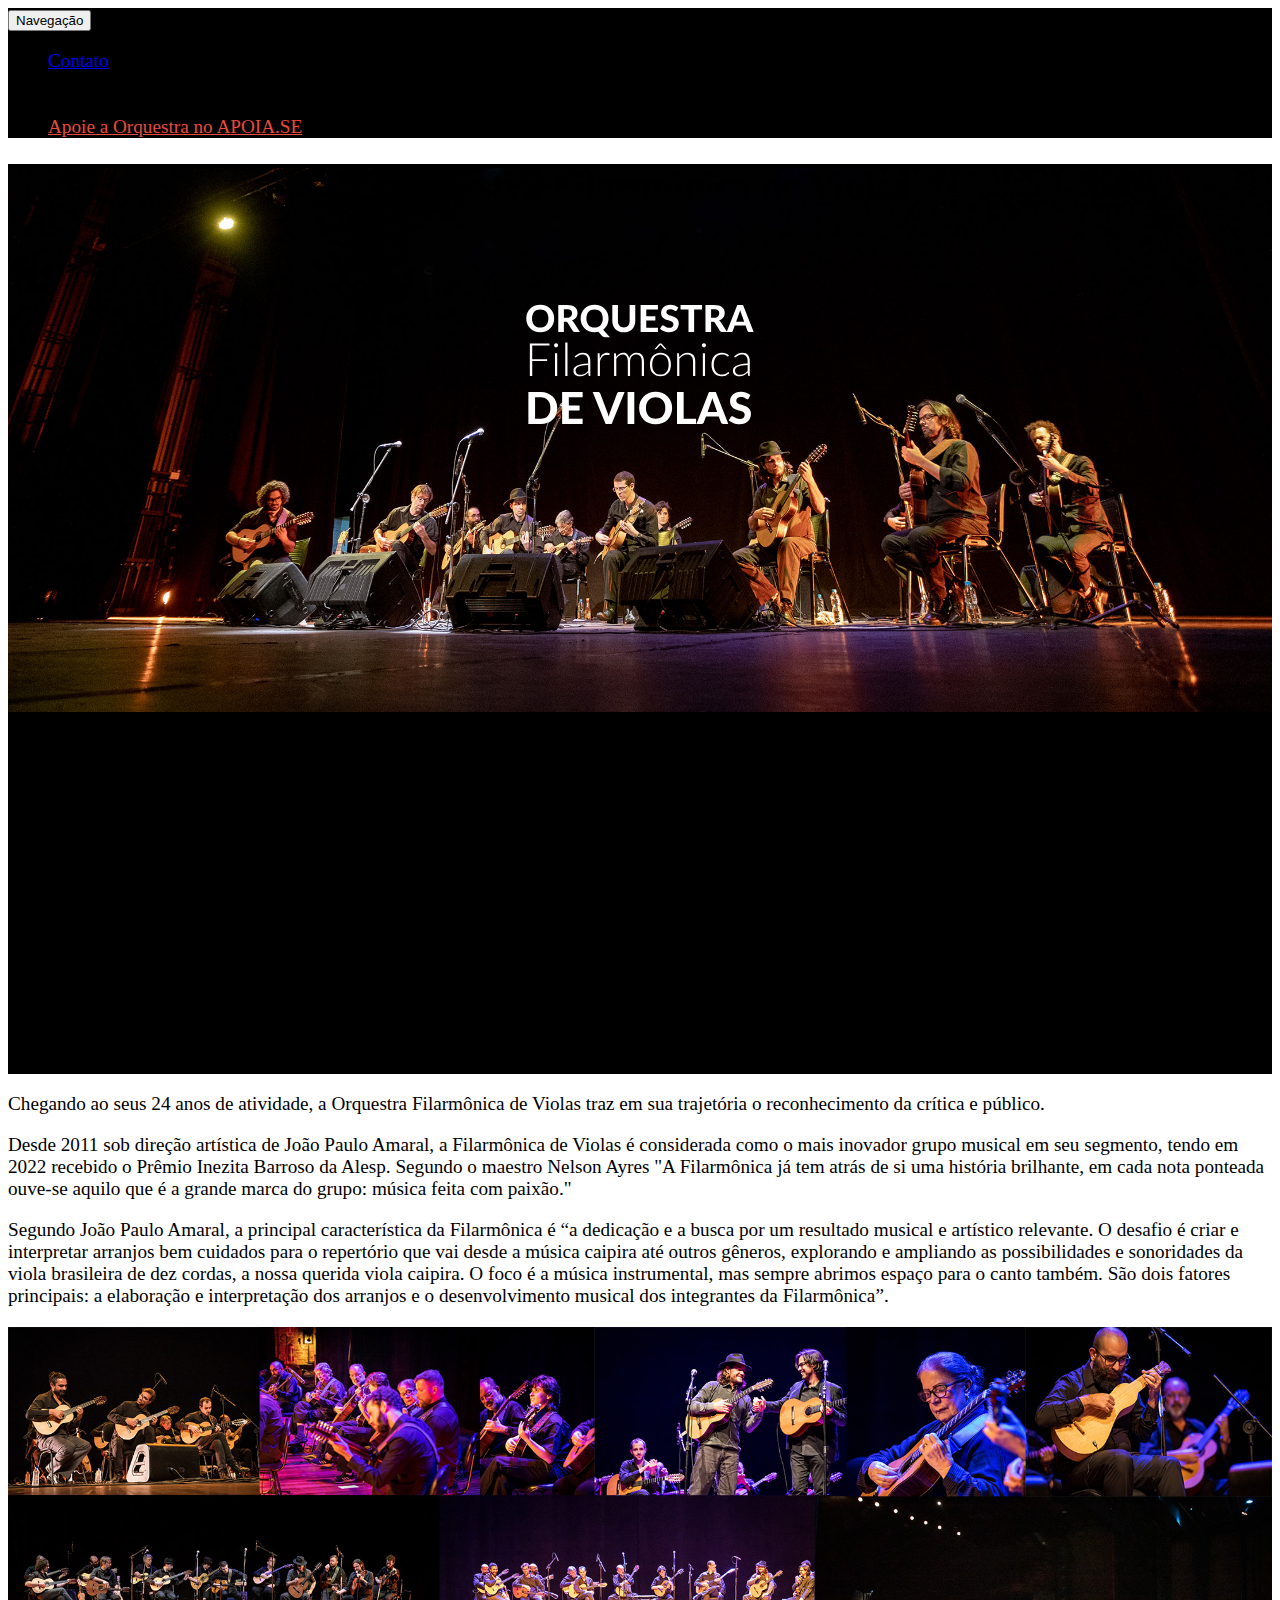
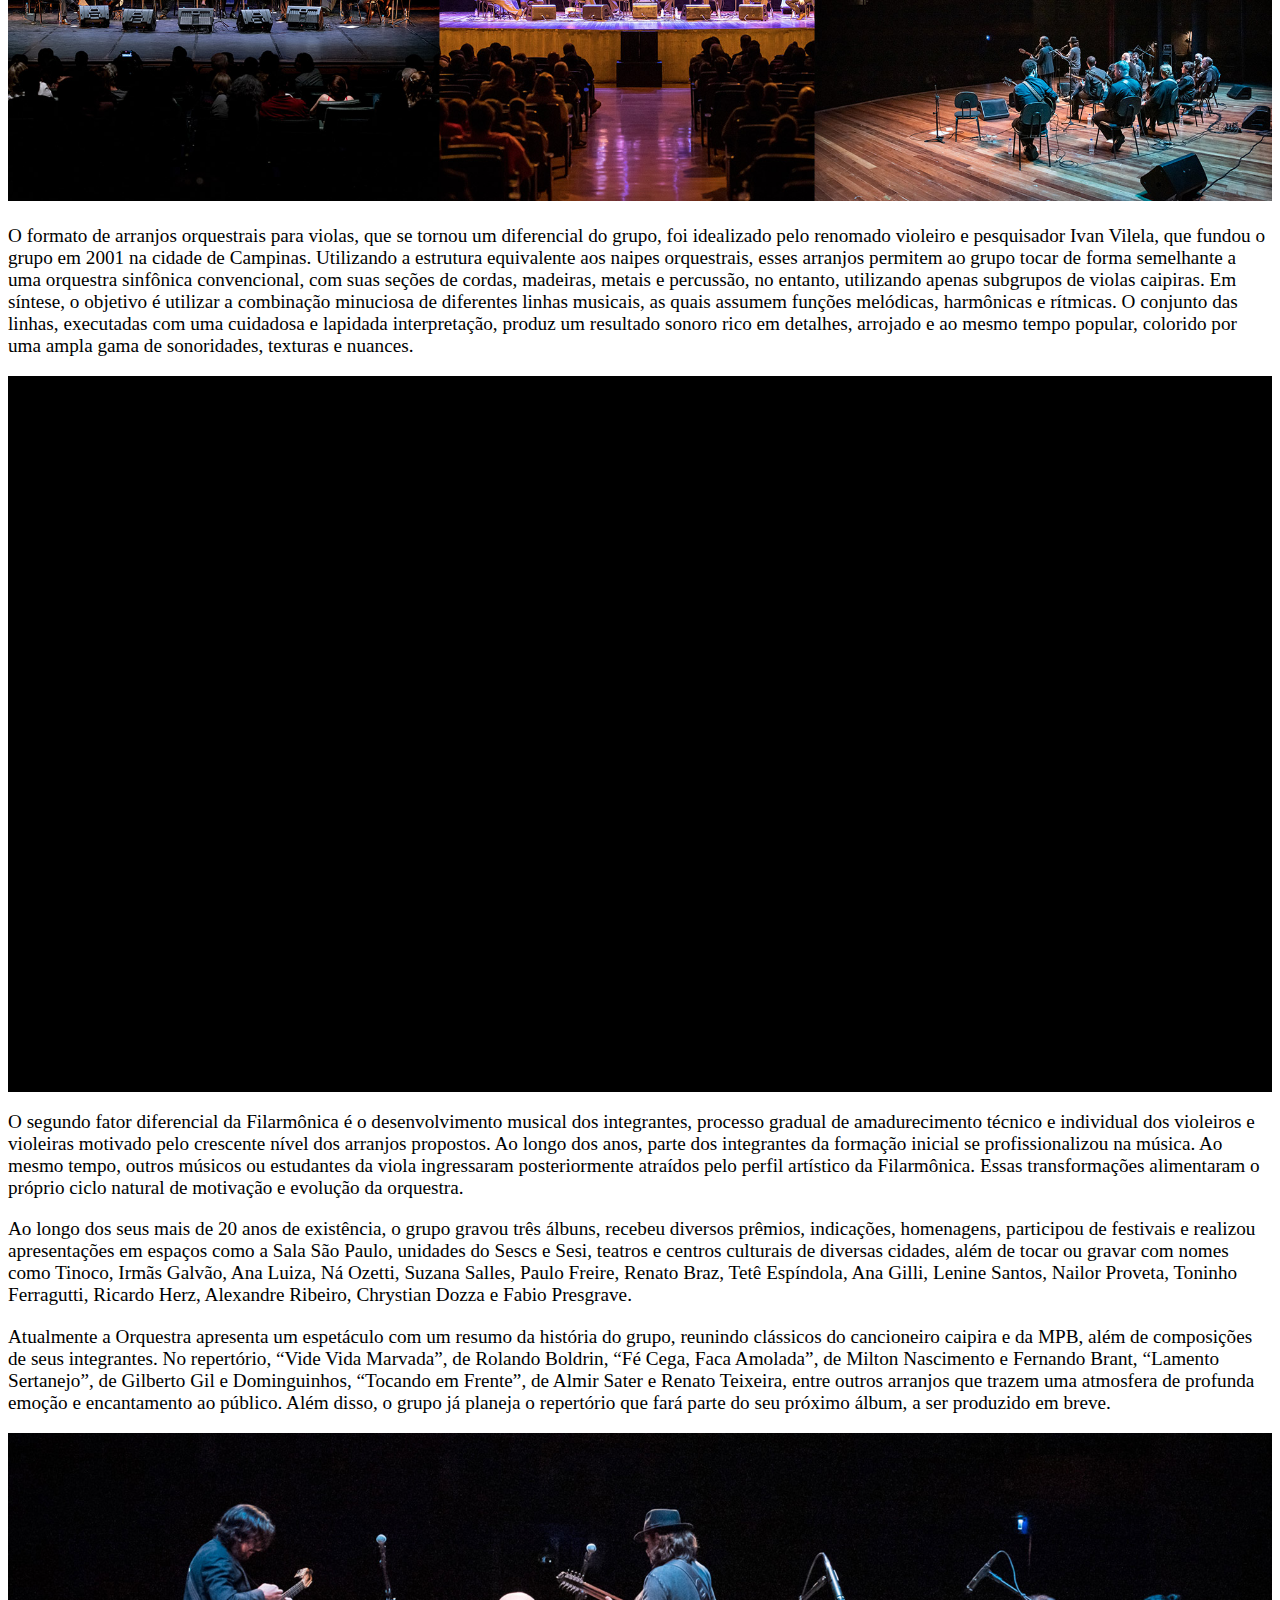
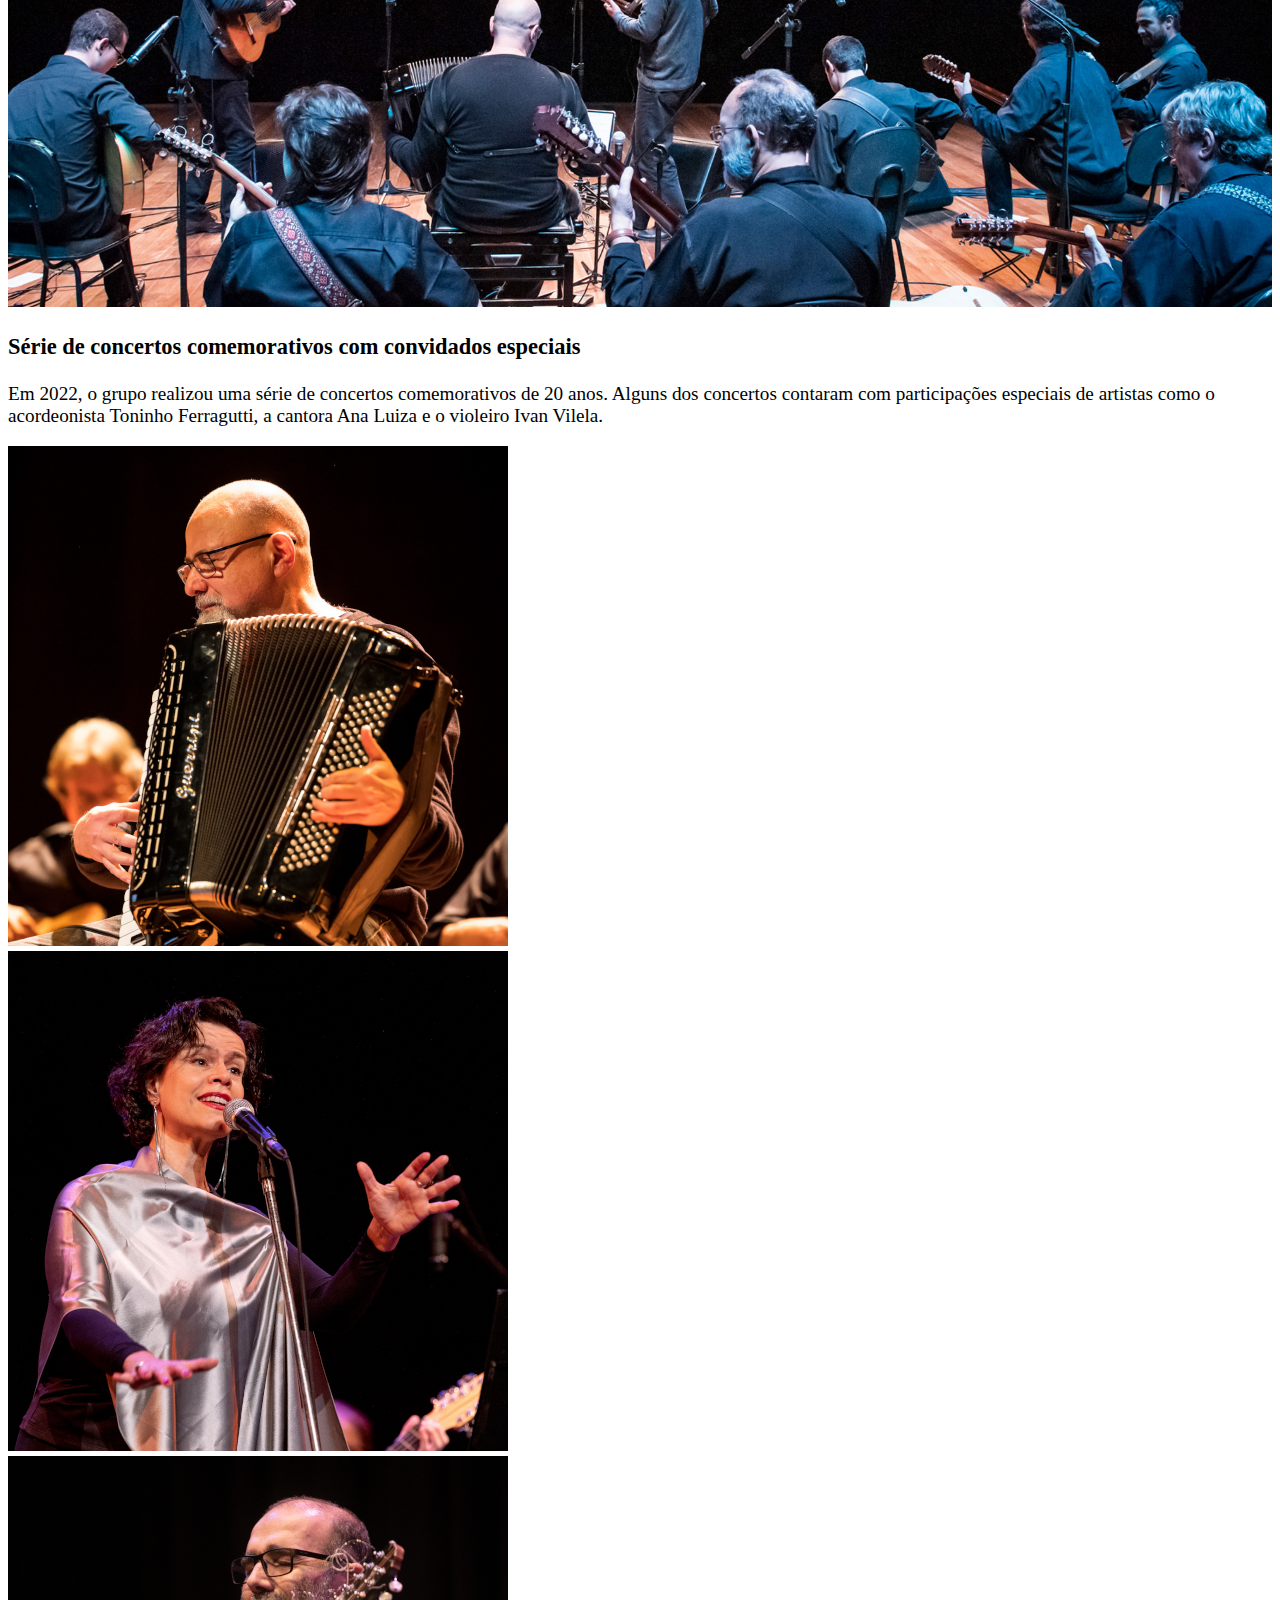
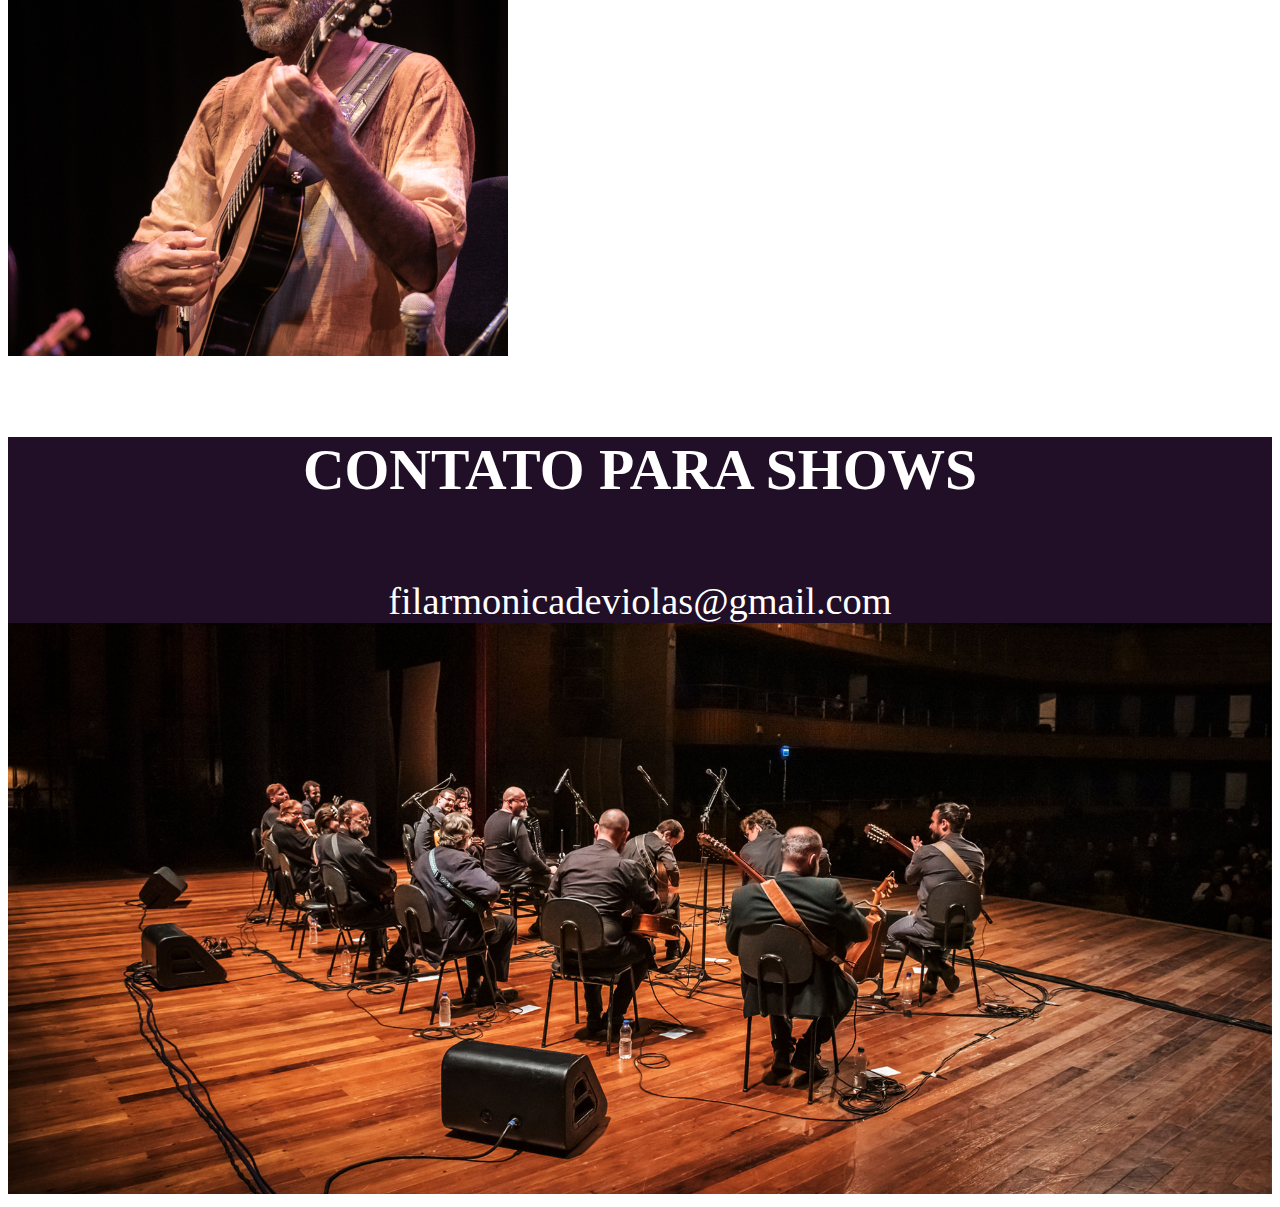
<file: index.html>
<!doctype html>
<html lang="en">
  <head>
    <!-- Required meta tags -->
    <meta charset="utf-8">
    <meta name="viewport" content="width=device-width, initial-scale=1">
    <!-- Bootstrap CSS -->
    <link href="https://cdn.jsdelivr.net/npm/bootstrap@5.0.2/dist/css/bootstrap.min.css" rel="stylesheet" integrity="sha384-EVSTQN3/azprG1Anm3QDgpJLIm9Nao0Yz1ztcQTwFspd3yD65VohhpuuCOmLASjC" crossorigin="anonymous">
    <!-- Font Awesome 6 -->
    <link rel="stylesheet" href="https://cdnjs.cloudflare.com/ajax/libs/font-awesome/6.4.0/css/all.min.css" integrity="sha512-iecdLmaskl7CVkqkXNQ/ZH/XLlvWZOJyj7Yy7tcenmpD1ypASozpmT/E0iPtmFIB46ZmdtAc9eNBvH0H/ZpiBw==" crossorigin="anonymous" referrerpolicy="no-referrer" />
    <!-- WOW -->
    <link rel="stylesheet" href="https://cdnjs.cloudflare.com/ajax/libs/animate.css/3.7.2/animate.min.css" integrity="sha512-doJrC/ocU8VGVRx3O9981+2aYUn3fuWVWvqLi1U+tA2MWVzsw+NVKq1PrENF03M+TYBP92PnYUlXFH1ZW0FpLw==" crossorigin="anonymous" referrerpolicy="no-referrer" />
    <script src="https://cdnjs.cloudflare.com/ajax/libs/wow/1.1.2/wow.min.js" integrity="sha512-Eak/29OTpb36LLo2r47IpVzPBLXnAMPAVypbSZiZ4Qkf8p/7S/XRG5xp7OKWPPYfJT6metI+IORkR5G8F900+g==" crossorigin="anonymous" referrerpolicy="no-referrer"></script>
    <!-- OFV stuff -->
    <link rel="preconnect" href="https://fonts.googleapis.com">
    <link rel="preconnect" href="https://fonts.gstatic.com" crossorigin>
    <link href="https://fonts.googleapis.com/css2?family=Ubuntu:ital,wght@0,300;0,400;0,500;0,700;1,300;1,400;1,500;1,700&display=swap" rel="stylesheet">
    <link rel="stylesheet" href="ofv.css">
    
    <title>Orquestra Filarmônica de Violas</title>
    <link rel="icon" type="image/png" href="/img/favicon.png">
    <meta name="description" content="Formado apenas por violas e com mais de 20 anos de trajetoria, o grupo tem 3 albuns lançados e é reconhecido por expandir as fronteiras do instrumento.">
    <meta name="keywords" content="orquestra de viola, orquestra de viola caipira, orquestra de viola de Campinas, viola, viola caipira, música caipira, orquestra, música, Ivan Vilela, João Paulo Amaral, Encanto das Águas, música brasileira, Campinas - SP">
  </head>
  <body>
    <nav class="navbar navbar-expand-lg navbar-dark">
        <div class="container-fluid">
            <button class="btn btn-lg btn-link text-light d-lg-none" type="button" data-bs-toggle="collapse" data-bs-target="#menu-principal" aria-controls="menu-principal" aria-expanded="false" aria-label="Ativar a navegação">
                <i class="fa-solid fa-bars"></i>
                <span class="sr-only">Navegação</span>
            </button>
            <div class="collapse navbar-collapse" id="menu-principal">
                <ul class="navbar-nav mx-auto">
                    <li class="nav-item">
                        <a class="nav-link" href="#contato">Contato</a>
                    </li>
                    <li class="nav-item">
                        <a class="nav-link" href="https://www.instagram.com/filarmonicadeviolas"><i class="fa-brands fa-instagram "></i></a>
                    </li>
                    <li class="nav-item">
                        <a class="nav-link" href="https://www.youtube.com/@filarmonicadeviolas"><i class="fa-brands fa-youtube"></i></a>
                    </li>   
                    <li class="nav-item">
                        <a class="nav-link" href='https://apoia.se/filarmonicadeviolas' target='_blank' class='apoia-link' style="color: #eb4a3b">Apoie a Orquestra no APOIA.SE</a>
                    </li>                                     
                </ul>
            </div>
        </div>
    </nav>
    <section id="hero">
        <h1 class="sr-only">Orquestra Filarmônica de Violas</h1>
        <img src="img/ofv.svg" alt="Logotipo da Orquestra Filarmônica de Violas" />
    </section>    
    <section id="spotify">
        <div class="container py-3 py-md-5">
            <div class="row">
                <div class="col">
                    <iframe src="https://open.spotify.com/embed/artist/5ounciaiiBmvCQCGz5AIXP?utm_source=generator" width="100%" height="352" frameBorder="0" allowfullscreen="" allow="autoplay; clipboard-write; encrypted-media; fullscreen; picture-in-picture" loading="lazy"></iframe>
                </div>
            </div>
        </div>
    </section>     
    <section id=" ">

        <div class="container py-5 px-5 px-md-3">
            <div class="row">
                <div class="col">
                    <p>Chegando ao seus 24 anos de atividade, a Orquestra Filarmônica de Violas traz em sua trajetória o reconhecimento da crítica e público.</p>
                    <p>Desde 2011 sob direção artística de João Paulo Amaral, a Filarmônica de Violas é considerada como o mais inovador grupo musical em seu segmento, tendo em 2022 recebido o Prêmio Inezita Barroso da Alesp. Segundo o maestro Nelson Ayres "A Filarmônica já tem atrás de si uma história brilhante, em cada nota ponteada ouve-se aquilo que é a grande marca do grupo: música feita com paixão."</p>
                    <p>Segundo João Paulo Amaral, a principal característica da Filarmônica é “a dedicação e a busca por um resultado musical e artístico relevante. O desafio é criar e interpretar arranjos bem cuidados para o repertório que vai desde a música caipira até outros gêneros, explorando e ampliando as possibilidades e sonoridades da viola brasileira de dez cordas, a nossa querida viola caipira. O foco é a música instrumental, mas sempre abrimos espaço para o canto também. São dois fatores principais: a elaboração e interpretação dos arranjos e o desenvolvimento musical dos integrantes da Filarmônica”.</p>
                </div>
            </div>
        </div>
    </section>
   
    <section id="destaque1" class="wow fadeInRight">
        <img src="img/orquestra-filarmonica-de-violas-mosaico.jpg" alt="Mosaico com fotos dos membros da Orquestra Filarmônica de Violas" class="d-block w-100"/>
    </section>
    <section id="texto2">
        <div class="container py-5 px-5 px-md-3">
            <div class="row">
                <div class="col">
                    <p>O formato de arranjos orquestrais para violas, que se tornou um diferencial do grupo, foi idealizado pelo renomado violeiro e pesquisador Ivan Vilela, que fundou o grupo em 2001 na cidade de Campinas. Utilizando a estrutura equivalente aos naipes orquestrais, esses arranjos permitem ao grupo tocar de forma semelhante a uma orquestra sinfônica convencional, com suas seções de cordas, madeiras, metais e percussão, no entanto, utilizando apenas subgrupos de violas caipiras. Em síntese, o objetivo é utilizar a combinação minuciosa de diferentes linhas musicais, as quais assumem funções melódicas, harmônicas e rítmicas. O conjunto das linhas, executadas com uma cuidadosa e lapidada interpretação, produz um resultado sonoro rico em detalhes, arrojado e ao mesmo tempo popular, colorido por uma ampla gama de sonoridades, texturas e nuances.</p>
                </div>
            </div>
        </div>
    </section>
    <section id="youtube">
        <div class="container py-3 py-md-5">
            <div class="row">
                <div class="col">
                    <!-- player youtube -->
                    <iframe class="yt" src="https://www.youtube.com/embed/DcoqKrUVGFk" title="YouTube video player" frameborder="0" allow="accelerometer; autoplay; clipboard-write; encrypted-media; gyroscope; picture-in-picture; web-share" allowfullscreen></iframe>
                </div>
            </div>
        </div>
    </section>
    <section id="texto3">
        <div class="container py-5 px-5 px-md-3">
            <div class="row">
                <div class="col">
                    <p>O segundo fator diferencial da Filarmônica é o desenvolvimento musical dos integrantes, processo gradual de amadurecimento técnico e individual dos violeiros e violeiras motivado pelo crescente nível dos arranjos propostos. Ao longo dos anos, parte dos integrantes da formação inicial se profissionalizou na música. Ao mesmo tempo, outros músicos ou estudantes da viola ingressaram posteriormente atraídos pelo perfil artístico da Filarmônica. Essas transformações alimentaram o próprio ciclo natural de motivação e evolução da orquestra.</p>
                    <p>Ao longo dos seus mais de 20 anos de existência, o grupo gravou três álbuns, recebeu diversos prêmios, indicações, homenagens, participou de festivais e realizou apresentações em espaços como a Sala São Paulo, unidades do Sescs e Sesi, teatros e centros culturais de diversas cidades, além de tocar ou gravar com nomes como Tinoco, Irmãs Galvão, Ana Luiza, Ná Ozetti, Suzana Salles, Paulo Freire, Renato Braz, Tetê Espíndola, Ana Gilli, Lenine Santos, Nailor Proveta, Toninho Ferragutti, Ricardo Herz, Alexandre Ribeiro, Chrystian Dozza e Fabio Presgrave.</p>
                    <p>Atualmente a Orquestra apresenta um espetáculo com um resumo da história do grupo, reunindo clássicos do cancioneiro caipira e da MPB, além de composições de seus integrantes. No repertório, “Vide Vida Marvada”, de Rolando Boldrin, “Fé Cega, Faca Amolada”, de Milton Nascimento e Fernando Brant, “Lamento Sertanejo”, de Gilberto Gil e Dominguinhos, “Tocando em Frente”, de Almir Sater e Renato Teixeira, entre outros arranjos que trazem uma atmosfera de profunda emoção e encantamento ao público. Além disso, o grupo já planeja o repertório que fará parte do seu próximo álbum, a ser produzido em breve.</p>
                </div>
            </div>
        </div>
    </section>
    <section id="destaque2">
        <img src="img/orquestra-filarmonica-de-violas-fundo-palco.jpg" alt="Vista do fundo do palco, durante apresentação da Orquestra Filarmônica de Violas (show em Piracicaba)" class="d-block w-100"/>
    </section>
    <section id="texto4">
        <div class="container pb-4 pt-5 px-5 px-md-3">
            <div class="row">
                <div class="col">
                    <h3 class="mb-5">Série de concertos comemorativos com convidados especiais</h3>
                    <p>Em 2022, o grupo realizou uma série de concertos comemorativos de 20 anos. Alguns dos concertos contaram com participações especiais de artistas como o acordeonista Toninho Ferragutti, a cantora Ana Luiza e o violeiro Ivan Vilela.</p>
                </div>
            </div>
        </div>
        <div class="container-fluid">
            <div class="row g-0 px-lg-5 pb-lg-5 mx-lg-5">
                <div class="col-12 col-lg-4 mb-4" ><img src="img/ferragutti.png" alt="Toninho Ferragutti em apresentação como solista junto à Orquestra Filarmônica de Violas" class="d-block mx-auto" /></div>
                <div class="col-12 col-lg-4 mb-4"><img src="img/ana-luiza.png" alt="Ana Luiza em apresentação como solista junto à Orquestra Filarmônica de Violas" class="d-block mx-auto" /></div>
                <div class="col-12 col-lg-4 mb-4"><img src="img/ivan-vilela.png" alt="Ivan Vilela em apresentação como solista junto à Orquestra Filarmônica de Violas" class="d-block mx-auto" /></div>
            </div>
        </div>
    </section>
    <section id="contato" class="wow fadeInUp">
        <div class="container py-5">
            <div class="row">
                <div class="col">
                    <h4 class="mb-5 mt-5">CONTATO PARA SHOWS</h4>
                    <span class="mb-5">filarmonicadeviolas@gmail.com</span>
                </div>
            </div>
        </div>                    
    </section>   
    <section id="destaque4">
        <img src="img/orquestra-filarmonica-de-violas-panoramica2.jpg" alt="Vista panorâmica em apresentação da Orquestra Filarmônica de Violas, na cidade de Piracicaba" class="d-block w-100"/>
    </section>    

    <!-- WOW activation -->
    <script>
        new WOW().init();
    </script>

    <!-- Bootstrap Bundle with Popper -->
    <script src="https://cdn.jsdelivr.net/npm/bootstrap@5.0.2/dist/js/bootstrap.bundle.min.js" integrity="sha384-MrcW6ZMFYlzcLA8Nl+NtUVF0sA7MsXsP1UyJoMp4YLEuNSfAP+JcXn/tWtIaxVXM" crossorigin="anonymous"></script>


  </body>
</html>
</file>
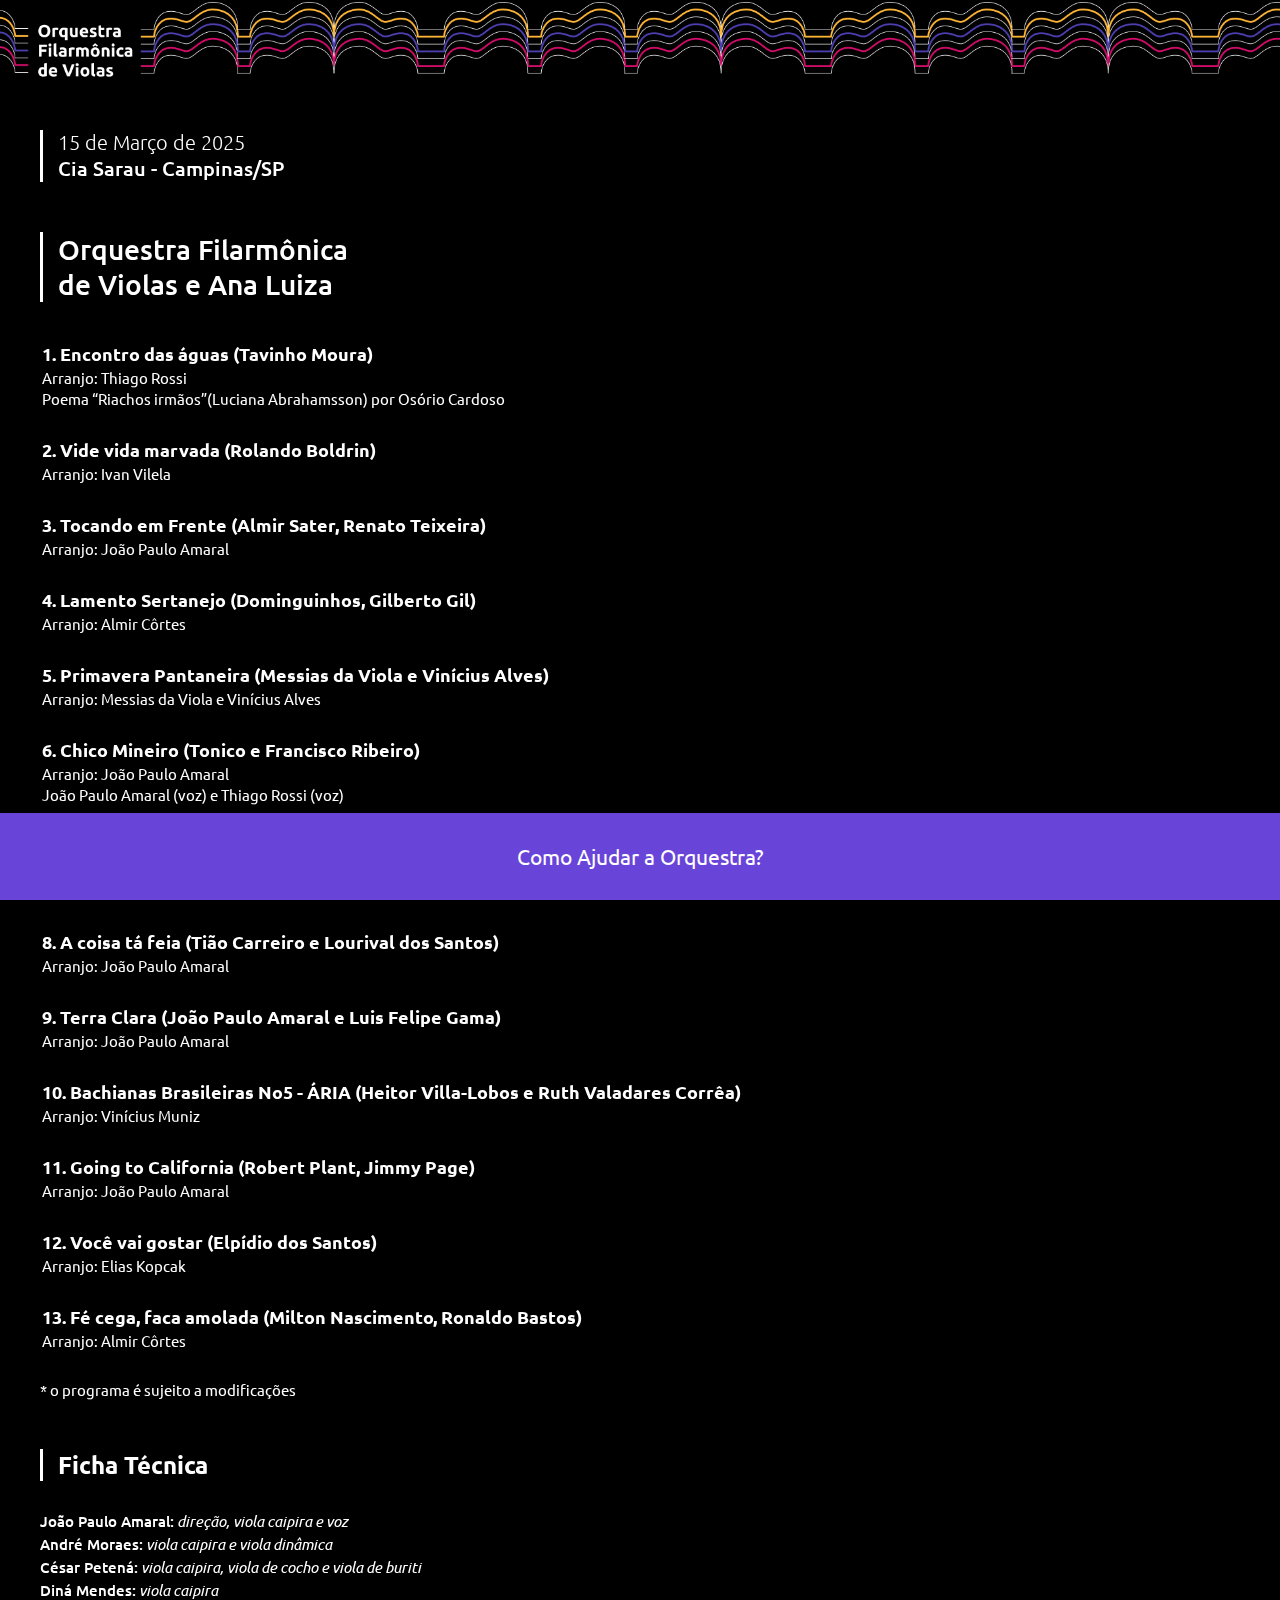
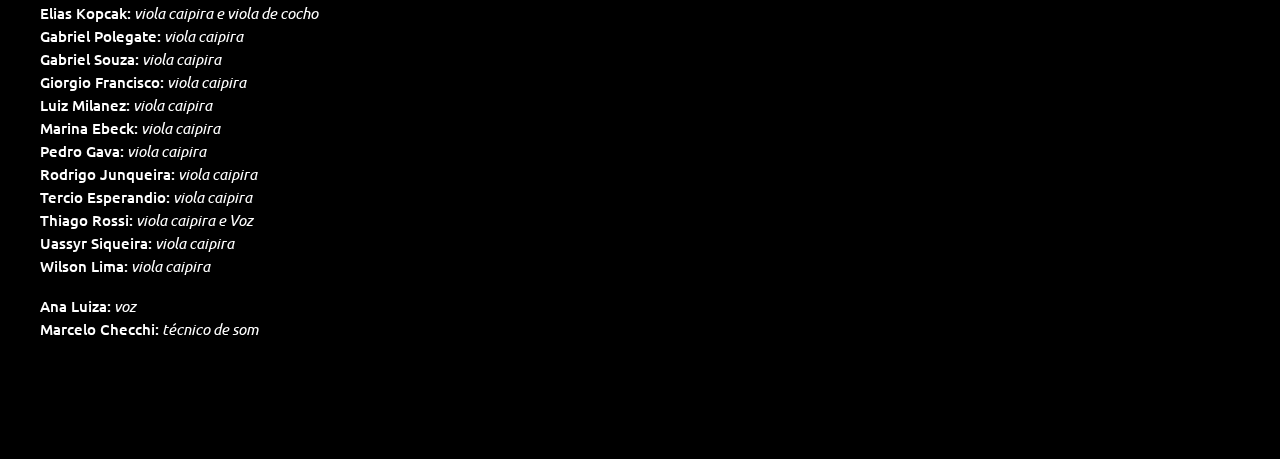
<file: programas/ciasarau/index.html>
<!DOCTYPE html>
<html lang="en">

<head>
    <meta charset="UTF-8">
    <meta name="viewport" content="width=device-width, initial-scale=1.0">
    <title>Orquestra Filarmônica de Violas - Programa - Cia Sarau</title>
    <link rel="preconnect" href="https://fonts.googleapis.com">
    <link rel="preconnect" href="https://fonts.gstatic.com" crossorigin>
    <link
        href="https://fonts.googleapis.com/css2?family=Ubuntu:ital,wght@0,300;0,400;0,500;0,700;1,300;1,400;1,500;1,700&display=swap"
        rel="stylesheet">
    <link rel="stylesheet" href="//cdnjs.cloudflare.com/ajax/libs/animate.css/3.2.0/animate.min.css">
    <link rel="icon" type="image/png" href="/img/favicon.png">
    <meta name="description"
        content="Formado apenas por violas e com mais de 20 anos de trajetoria, o grupo tem 3 albuns lançados e é reconhecido por expandir as fronteiras do instrumento.">
    <meta name="keywords"
        content="orquestra de viola, orquestra de viola caipira, orquestra de viola de Campinas, viola, viola caipira, música caipira, orquestra, música, Ivan Vilela, João Paulo Amaral, Encanto das Águas, música brasileira, Campinas - SP">



    <style>
        .ubuntu-light {
            font-family: "Ubuntu", sans-serif;
            font-weight: 300;
            font-style: normal;
        }

        .ubuntu-regular {
            font-family: "Ubuntu", sans-serif;
            font-weight: 400;
            font-style: normal;
        }

        .ubuntu-medium {
            font-family: "Ubuntu", sans-serif;
            font-weight: 500;
            font-style: normal;
        }

        .ubuntu-bold {
            font-family: "Ubuntu", sans-serif;
            font-weight: 700;
            font-style: normal;
        }

        .ubuntu-light-italic {
            font-family: "Ubuntu", sans-serif;
            font-weight: 300;
            font-style: italic;
        }

        .ubuntu-regular-italic {
            font-family: "Ubuntu", sans-serif;
            font-weight: 400;
            font-style: italic;
        }

        .ubuntu-medium-italic {
            font-family: "Ubuntu", sans-serif;
            font-weight: 500;
            font-style: italic;
        }

        .ubuntu-bold-italic {
            font-family: "Ubuntu", sans-serif;
            font-weight: 700;
            font-style: italic;
        }


        body {
            color: #FFF;
            font-family: "Ubuntu", sans-serif;
            font-weight: 400;
            font-style: normal;
            margin: 0;
            padding: 130px 40px 0 40px;
            background-color: #000;
        }

        .leftBorder {
            border-left: 3px solid #FFF;
            padding-left: 15px;
            margin-bottom: 50px;
        }

        .data {
            font-size: 1.25em;
            font-weight: 300;
        }

        .local {
            font-size: 1.25em;
            font-weight: 500;
            margin-bottom: 10px;
        }

        #show {
            margin-bottom: 40px;
        }

        #show h2 {
            font-size: 1.75em;
            font-weight: 500;
            max-width: 300px;
        }

        #programa {
            margin-bottom: 30px;
        }

        #programa h1 {
            font-size: 2.5em;
            font-weight: 500;
        }

        #crew {
            list-style-type: none;
            padding: 0;
            margin-bottom: 120px;
        }

        #crew li {
            font-style: italic;
            margin-bottom: 3px;
            font-size: 0.95em;
        }

        #crew li span {
            font-weight: 500;
            font-style: normal;
        }

        #crew li.br {
            margin-bottom: 20px;
        }

        #setlist {
            list-style-type: none;
            padding: 0;
            margin-bottom: 50px;
        }

        #setlist li {
            margin-bottom: 30px;
            font-size: 0.95em;
        }


        #setlist li h4 {
            margin: 2px;
            font-size: 1.2em;
            ;
        }

        #setlist li p {
            margin: 2px;
        }

        #floating-button {
            position: fixed;
            bottom: 0px;
            left: 0px;
            z-index: 1000;
            width: 100%;
        }

        #floating-button a {
            display: block;
            background-color: #6944D9;
            color: white;
            padding: 30px;
            border: none;
            font-size: 1.3em;
            cursor: pointer;
            text-decoration: none;
            text-align: center;
        }

        #floating-button a:hover {
            background-color: #9f80fd;
        }


        #ajudar {
            color: #FFF;
        }

        #ajudar .close-ajudar {
            background-color: #9f80fd;
            color: #FFF;
            padding: 20px;
            font-size: 1.4em;
            cursor: pointer;
            text-align: center;
        }

        #ajudar .modal-content {
            padding: 20px;
            font-weight: 300;
        }

        #ajudar p.apresentacao {
            margin-bottom: 40px;
        }

        #ajudar p {
            font-size: 1.2em;
        }

        #top-fixed-div {
        position: fixed;
        top: 0;
        left: 0;
        width: 100%;
        height: 80px; /* Adjust the height as needed */
        background-image: url('../banner.png'); /* Replace with the path to your PNG image */
        background-size: cover;
        background-position: -70px top;
        background-color: #000;
        z-index: 1000;
    }
    </style>

</head>

<body>

    <script src="https://ajax.googleapis.com/ajax/libs/jquery/1.11.1/jquery.min.js"></script>
    <script src="../animatedModal.min.js"></script>

    <div id="top-fixed-div"></div>


    <div id="where-when" class="leftBorder">
        <div class="data">15 de Março de 2025</div>
        <div class="local">Cia Sarau - Campinas/SP</div>
    </div>

    <div id="show" class="leftBorder">
        <h2>Orquestra Filarmônica de Violas e Ana Luiza</h2>
    </div>

    <ul id="setlist">
        <li>
            <h4>1. Encontro das águas (Tavinho Moura)</h4>
            <p><span>Arranjo:</span> Thiago Rossi</p>
            <p class="info">Poema “Riachos irmãos”(Luciana Abrahamsson) por Osório Cardoso</p>
        </li>
        <li>
            <h4>2. Vide vida marvada (Rolando Boldrin)</h4>
            <p><span>Arranjo:</span> Ivan Vilela</p>
        </li>
        <li>
            <h4>3. Tocando em Frente (Almir Sater, Renato Teixeira)</h4>
            <p><span>Arranjo:</span> João Paulo Amaral</p>
        </li>
        <li>
            <h4>4. Lamento Sertanejo (Dominguinhos, Gilberto Gil)</h4>
            <p><span>Arranjo:</span> Almir Côrtes</p>
        </li>
        <li>
            <h4>5. Primavera Pantaneira (Messias da Viola e Vinícius Alves)</h4>
            <p><span>Arranjo:</span> Messias da Viola e Vinícius Alves</p>
        </li>
        <li>
            <h4>6. Chico Mineiro (Tonico e Francisco Ribeiro)</h4>
            <p><span>Arranjo:</span> João Paulo Amaral</p>
            <p class="info">João Paulo Amaral (voz) e Thiago Rossi (voz)</p>
        </li>
        <li>
            <h4>7. Patu (César Petená)</h4>
            <p><span>Arranjo:</span> César Petená</p>
            <p class="info">André Moraes (viola dinâmica) e César Petená (viola de buriti)</p>
        </li>
        <li>
            <h4>8. A coisa tá feia (Tião Carreiro e Lourival dos Santos)</h4>
            <p><span>Arranjo:</span> João Paulo Amaral</p>
        </li>
        <li>
            <h4>9. Terra Clara (João Paulo Amaral e Luis Felipe Gama)</h4>
            <p><span>Arranjo:</span> João Paulo Amaral</p>
        </li>
        <li>
            <h4>10. Bachianas Brasileiras No5 - ÁRIA (Heitor Villa-Lobos e Ruth Valadares Corrêa)</h4>
            <p><span>Arranjo:</span> Vinícius Muniz</p>
        </li>
        <li>
            <h4>11. Going to California (Robert Plant, Jimmy Page)</h4>
            <p><span>Arranjo:</span> João Paulo Amaral</p>
        </li>
        <li>
            <h4>12. Você vai gostar (Elpídio dos Santos)</h4>
            <p><span>Arranjo:</span> Elias Kopcak</p>
        </li>
        <li>
            <h4>13. Fé cega, faca amolada (Milton Nascimento, Ronaldo Bastos)</h4>
            <p><span>Arranjo:</span> Almir Côrtes</p>
        </li>
        <li>* o programa é sujeito a modificações</li>
    </ul>

    <div id="programa" class="leftBorder">
        <h2>Ficha Técnica</h2>
    </div>

    <ul id="crew">
        <li><span>João Paulo Amaral:</span> direção, viola caipira e voz</li>
        <li><span>André Moraes:</span> viola caipira e viola dinâmica</li>
        <li><span>César Petená:</span> viola caipira, viola de cocho e viola de buriti</li>
        <li><span>Diná Mendes:</span> viola caipira</li>
        <li><span>Elias Kopcak:</span> viola caipira e viola de cocho</li>
        <li><span>Gabriel Polegate:</span> viola caipira</li>
        <li><span>Gabriel Souza:</span> viola caipira</li>
        <li><span>Giorgio Francisco:</span> viola caipira</li>
        <li><span>Luiz Milanez:</span> viola caipira</li>
        <li><span>Marina Ebeck:</span> viola caipira</li>
        <li><span>Pedro Gava:</span> viola caipira</li>
        <li><span>Rodrigo Junqueira:</span> viola caipira</li>
        <li><span>Tercio Esperandio:</span> viola caipira</li>
        <li><span>Thiago Rossi:</span> viola caipira e Voz</li>
        <li><span>Uassyr Siqueira:</span> viola caipira</li>
        <li><span>Wilson Lima:</span> viola caipira</li>
        <li class="br"></li>
        <li><span>Ana Luiza:</span> voz</li>
        <li><span>Marcelo Checchi:</span> técnico de som</li>

    </ul>





    <div id="floating-button">
        <a id="como" href="#ajudar">Como Ajudar a Orquestra?</a>
    </div>

    <div id="ajudar">
        <!--THIS IS IMPORTANT! to close the modal, the class name has to match the name given on the ID  class="close-animatedModal" -->
        <div class="close-ajudar">
            Voltar para o programa
        </div>

        <div class="modal-content">
            <p class="apresentacao">Existem diversas formas de contribuir para manter nosso grupo ativo!</p>

            <div class="leftBorder">
                <h2>Doe</h2>
                <p>Faça um PIX de qualquer valor para, ou se prefirir faça uma transferência bancária para</p>
            </div>

            <div class="leftBorder">
                <h2>Compre</h2>
                <p>Comprando nossos CDs, nossas camisetas e quaisquer outros itens que geralmente disponibilizamos em nossoas apresentações, ou on-line.</p>
            </div>

            <div class="leftBorder">
                <h2>Siga, Curta e Compartilhe</h2>
                <p>Seguir e interagir conosco via redes sociais aumenta as chances de outras pessoas conhecerem nosso trabalho e é de graça para você!</p>
            </div>

        </div>
    </div>

    <script>
        $("#como").animatedModal({
            animatedIn: 'bounceInUp',
            animatedOut: 'bounceOutDown',
            animationDuration: '1s',
            color: '#6944D9'
        });
    </script>

</body>

</html>
</file>
<file: ofv.css>
body {
  background: #fff;
  font-family: 'Lato';
}

h1, h2, h3, h4 {
    font-weight: 700;
}

img {
  max-width: 100%;
}


nav { background-color: #000; }

#hero {
  background-image: url(img/orquestra-filarmonica-de-violas-panoramica.jpg);
  background-color: #000;
  background-repeat: no-repeat;
  background-position: 50% 50%;
  background-size: contain;
  aspect-ratio: 16/7;
  text-align: center;
}

#hero img {
  width: 18%;
  margin: 0px auto 0 auto;
}

#spotify {
  background: #000;
}

#youtube {
  background: #000;
}

.yt {
  aspect-ratio: 16 / 9;
  width: 100%;
}

#texto2 .fa-quote-left {
    color: #432061;
    font-size: 3em;
}

#texto2 blockquote {
  font-size: 1em;
}

#texto2 .blockquote-footer {
    color: #432061;
    font-size: 1.2em;
    font-weight: 700;
}

#contato {
    background: #210e27;
    color: #fff;
    font-size: 1.5em;
    text-align: center;
}

#contato h4 {
    font-size: 1em;
}

#contato span {
    display: block;
}


@media (min-width: 992px) {

  body {
    font-size: 1.2em;
  }

  #hero img {
    margin: 70px auto 0 auto;
  }

  #texto2 blockquote {
    font-size: 1.4em;
  }

  #contato {
    font-size: 2em;
  }

  
  #contato h4 {
    font-size: 1.5em;
  }
}
</file>
